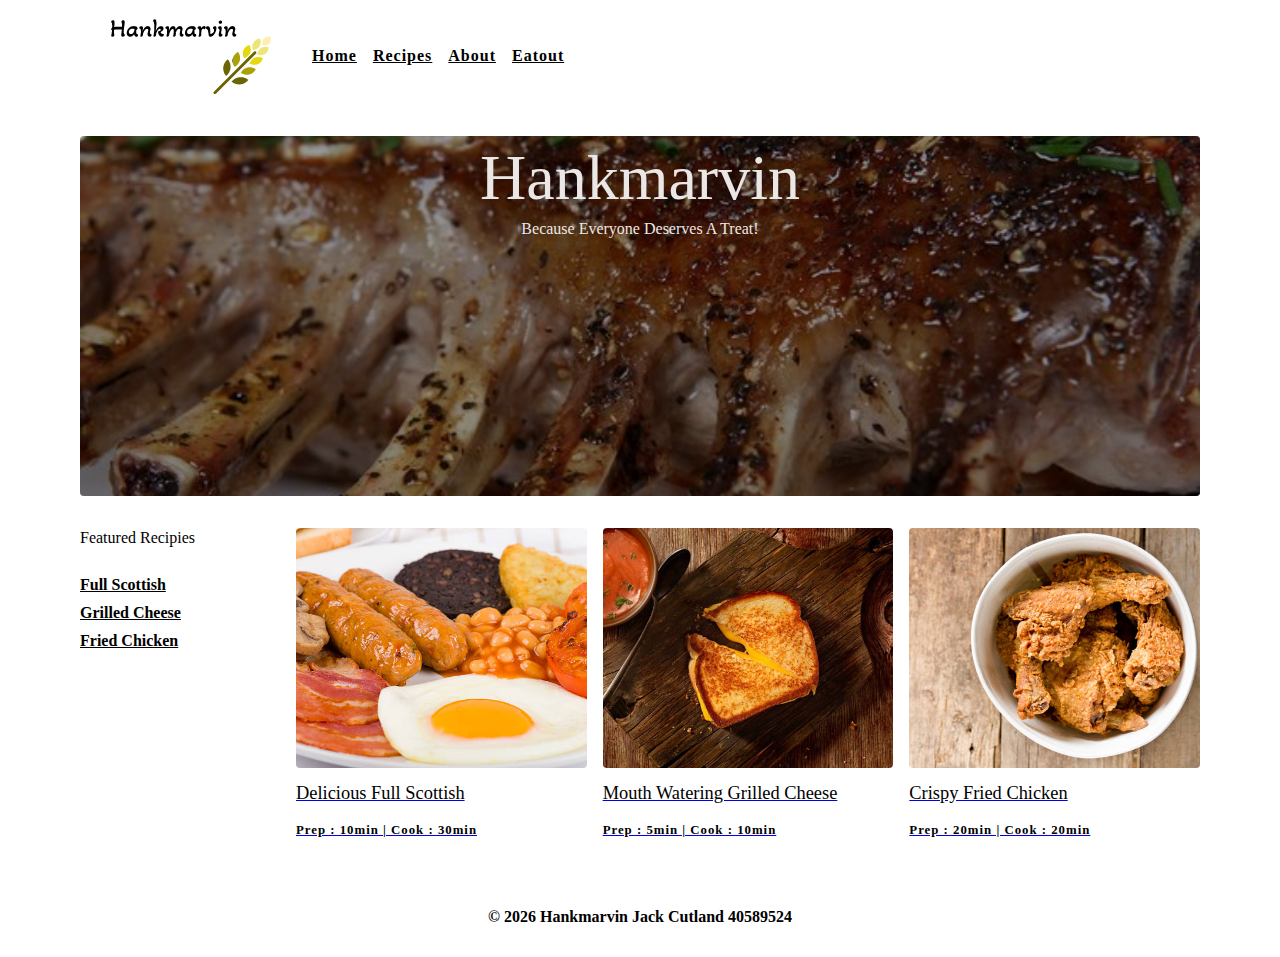
<file: index.html>
<!DOCTYPE html>
<html>
	<head>
		<meta charset="UTF-8">
		<meta name="viewsize" content="width=device-width, initial-scale=1.0">
		<meta name="description" content="This webstie provides treat food recipes for 
		people to cook at home"/>
		<title>hankmarvin</title>
		<link rel="stylesheet" href="cssstyle.css" />
	
	</head>
	<body>
	<!-- navigation links -->
	<nav class="navigationbar">
		<div class="nav-postition">
		<!-- header -->
		<div class="nav-heading">
			<a href="index.html" class="h-logo">
				<img src="newlogo.png" alt="Hankmarvin Recipes" />
			</a>
			
		</div>
		<!-- links -->
		
		<div class="main-links">
			<a href="index.html" class="main-link">home</a>
			<a href="recipes.html" class="main-link">recipes</a>
			<a href="about.html" class="main-link">about</a>
			<a href="eatout.html" class="main-link">eatout</a>
			
		</div>
	</nav>
	<!-- end of navigation links -->
	<!-- main content -->
	<main class="main-content">
		<header class="banner">
			<div class="banner-mount">
				<div class="banner-text">
					<h1>Hankmarvin</h1>
					<h4>Because everyone deserves a treat!</h4>
				</div>			
			</div>
		</header>
		<!-- end of the header -->
		<!-- recipes container -->
		
		<section class="recipes-content">
			<!-- tags container  -->
			<div class="featured">
				<h4> Featured Recipies </h4>
			
			
			<div class="featured-list">
				<a href="breakfast.html"> full scottish</a>
				<a href="lunch.html"> grilled cheese</a>
				<a href="dinner.html"> fried chicken</a>
				</div>
			</div>
			<!-- eng of tags container  -->
			<!-- recipies list-->
			<div class="recipes-list">
			<!-- first single recipe -->
			<a href="breakfast.html" class="recipe">
				<img src="scottishbreakfast.jpg" class="recipe-img" alt="food"/>
				
				<h5> Delicious Full Scottish </h5>
				<p> Prep : 10min | Cook : 30min </p>
			</a>
			<!-- end of first recipe -->

			<!-- second single recipe -->
			<a href="lunch.html" class="recipe">
				<img src="grilledcheese.jpg" class="recipe-img" alt="food"/>
				
				<h5> Mouth Watering Grilled Cheese </h5>
				<p> Prep : 5min | Cook : 10min </p>
			</a>
			<!-- end of second single recipe-->
			<!-- third single recipe -->
			<a href="dinner.html" class="recipe">
				<img src="friedchickenimg.jpg" class="recipe-img" alt="food"/>
				
				<h5> Crispy Fried Chicken </h5>
				<p> Prep : 20min | Cook : 20min </p>
			</a>
			<!-- end of third single recipe-->
		  	</div>
			<!-- end of recipes list-->

		</section>
	</main>
	<!-- end of main content-->
	<!-- footer -->
	<footer class="main-content-footer">
		<p>&copy; <span id="date"></span>
		<span class ="footer-logo"> Hankmarvin </span>
		Jack Cutland 40589524

		</p>
	</footer>
	<script src="javaerror.js"></script>
	
	</body>
</html>
</file>
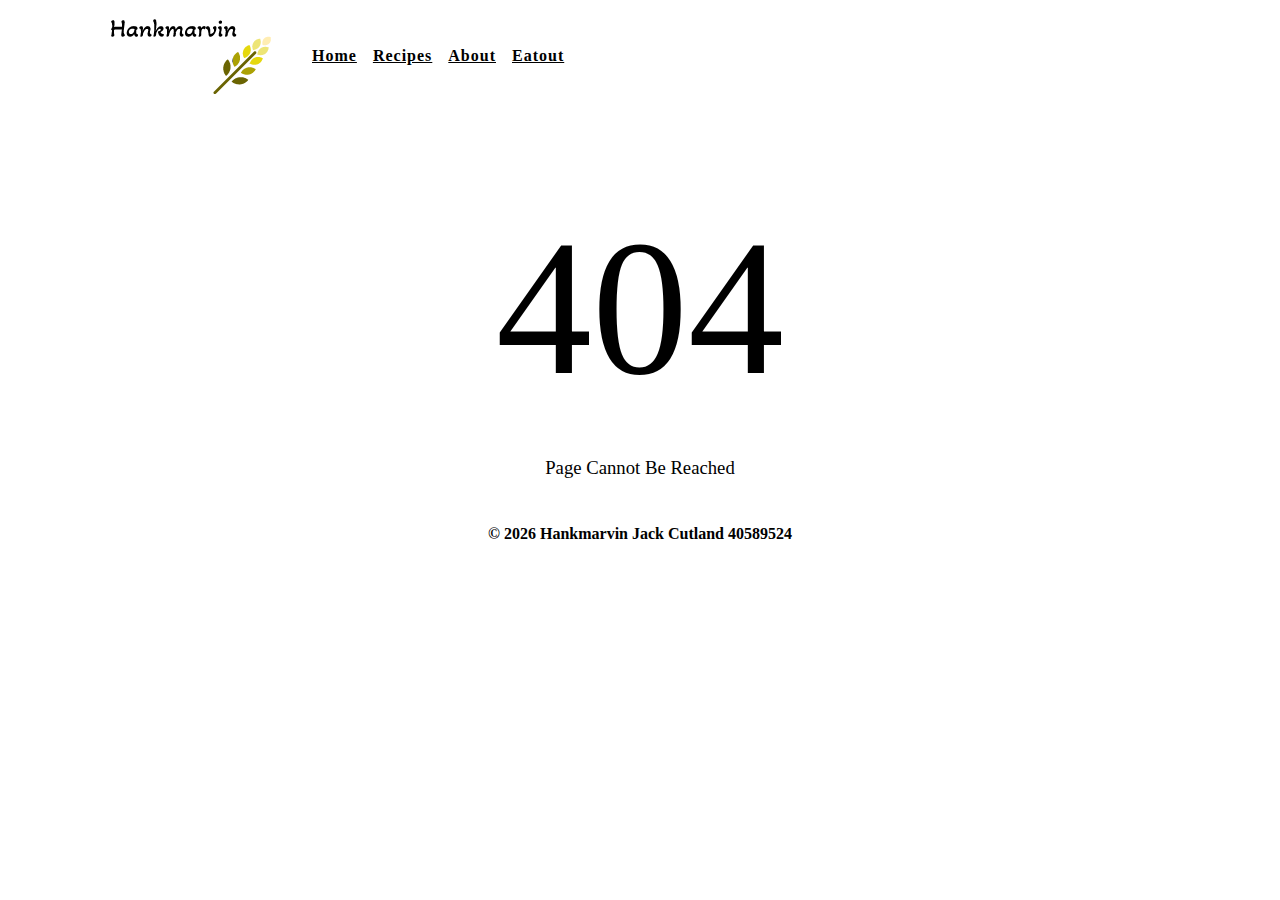
<file: 404error.html>
<!DOCTYPE html>
<html>
	<head>
		<meta charset="UTF-8">
		<meta name="viewsize" content="width=device-width, initial-scale=1.0">
		<meta name="description" content="This webstie provides treat food recipes for 
		people to cook at home"/>
		<title>404 error</title>
		
		<link rel="stylesheet" href="cssstyle.css" />
	
	</head>
	<body>
	<!-- navigation links -->
	<nav class="navigationbar">
		<div class="nav-postition">
		<!-- header -->
		<div class="nav-heading">
			<a href="index.html" class="h-logo">
				<img src="newlogo.png" alt="Hankmarvin Recipes" />
			</a>
		</div>
		<!-- links -->
		
		<div class="main-links">
			<div class="main-links">
				<a href="index.html" class="main-link">home</a>
				<a href="recipes.html" class="main-link">recipes</a>
				<a href="about.html" class="main-link">about</a>
				<a href="eatout.html" class="main-link">eatout</a>
		
			</div>
	</nav>
	<!-- end of navigation links -->
	<!-- main content -->
	<main class="error-404">
        <section>
        <h1>404</h1>
        <h3>page cannot be reached</h3>
        </section>
    </main>
	<!-- footer -->
	<footer class="main-content-footer">
		<p>&copy; <span id="date"></span>
		<span class ="footer-logo"> Hankmarvin </span>
		Jack Cutland 40589524

		</p>
	</footer>
	<script src="javaerror.js"></script>
	
	</body>
</html>
</file>
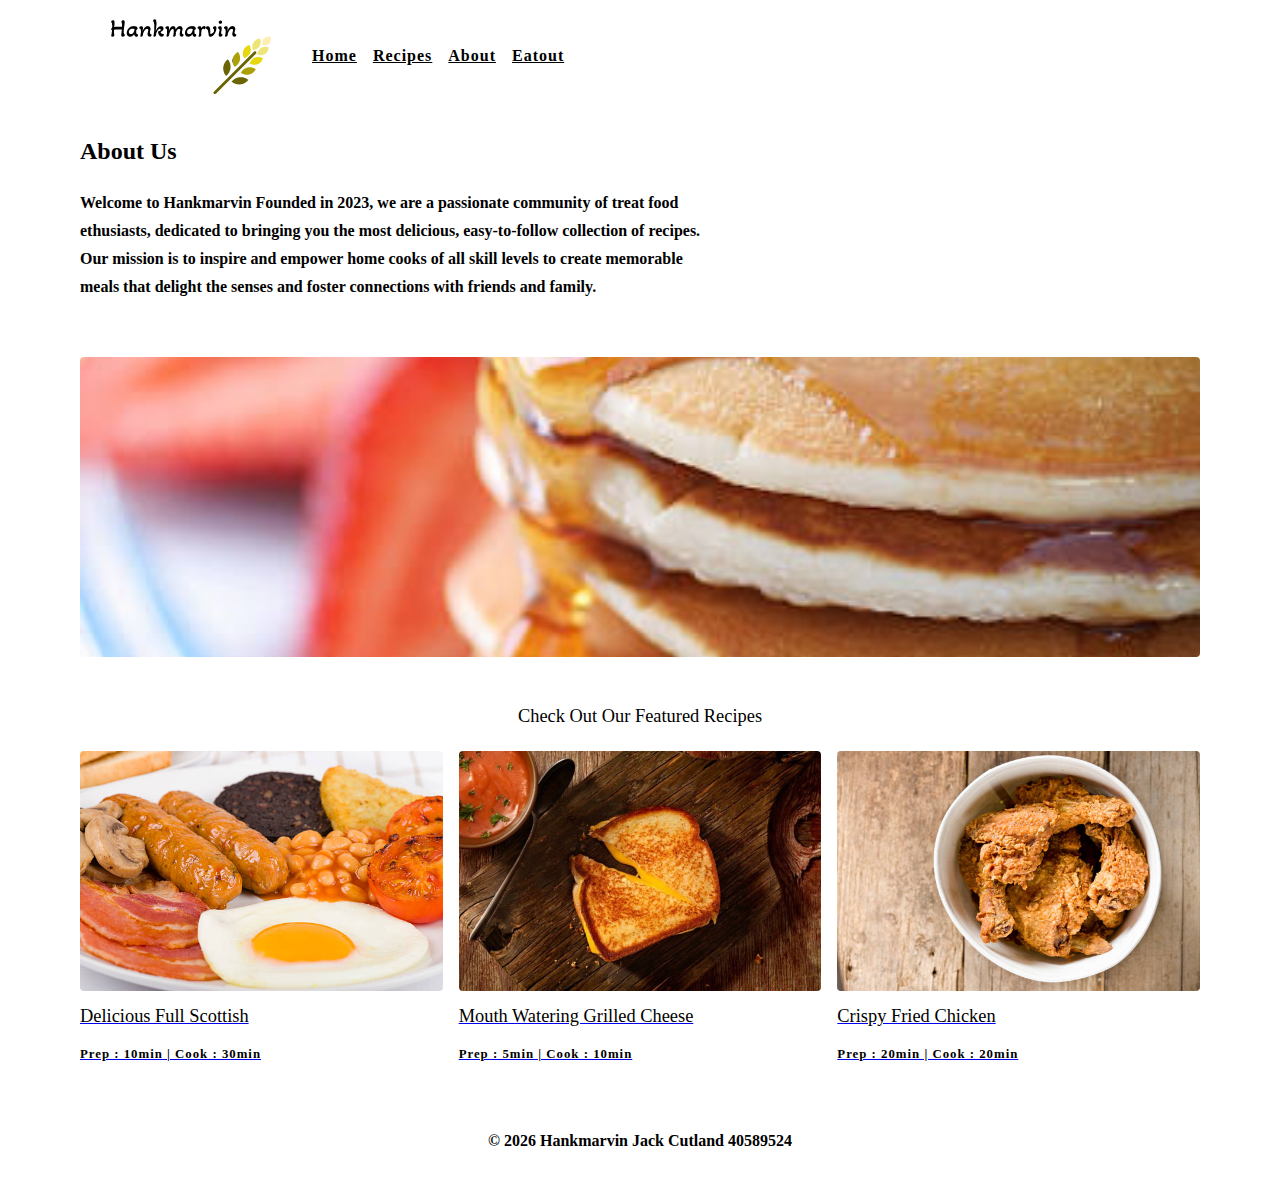
<file: about.html>
<!DOCTYPE html>
<html>
	<head>
		<meta charset="UTF-8">
		<meta name="viewsize" content="width=device-width, initial-scale=1.0">
		<meta name="description" content="This webstie provides treat food recipes for 
		people to cook at home"/>
		<title>about</title>
		
		<link rel="stylesheet" href="cssstyle.css" />
	
	</head>
	<body>
	<!-- navigation links -->
	<nav class="navigationbar">
		<div class="nav-postition">
		<!-- header -->
		<div class="nav-heading">
			<a href="index.html" class="h-logo">
				<img src="newlogo.png" alt="Hankmarvin Recipes" />
			</a>
			
		</div>
		<!-- links -->
		
		<div class="main-links">
			<a href="index.html" class="main-link">home</a>
			<a href="recipes.html" class="main-link">recipes</a>
			<a href="about.html" class="main-link">about</a>
			<a href="eatout.html" class="main-link">eatout</a>
			</div>
		
		</div>
	</nav>
	<!-- end of navigation links -->
	<!-- main content -->
	<main class="main-content">
		<section class="about-page">
            <Article>
                <h2> About Us </h2>
                <p>Welcome to Hankmarvin Founded in 2023, we are a passionate community of treat food ethusiasts, 
					dedicated to bringing you the most delicious, easy-to-follow collection of recipes. Our mission is to inspire and 
					empower home cooks of all skill levels to create memorable meals that delight the senses and foster connections 
					with friends and family.</p>

            </Article>
            <img src="about2img.jpg" class="about-img" alt="about"/>
        </section>
        <section class="featured-recipies">
            <h5 class="featured-title">Check out our featured recipes</h5>
            <div class="recipes-list">
                <!-- single recipe -->
                <a href="breakfast.html" class="recipe">
                    <img src="scottishbreakfast.jpg" class="recipe-img" alt="food"/>
                    
                    <h5> Delicious Full Scottish </h5>
                    <p> Prep : 10min | Cook : 30min </p>
                </a>
                <!-- end of first recipe -->
    
                <!-- second single recipe -->
                <a href="lunch.html" class="recipe">
                    <img src="grilledcheese.jpg" class="recipe-img" alt="food"/>
                    
                    <h5> Mouth Watering Grilled Cheese </h5>
                    <p> Prep : 5min | Cook : 10min </p>
                </a>
                <!-- end of second single recipe-->
                <!--  thrid single recipe -->
                <a href="dinner.html" class="recipe">
                    <img src="friedchickenimg.jpg" class="recipe-img" alt="food"/>
                    
                    <h5> Crispy Fried Chicken </h5>
                    <p> Prep : 20min | Cook : 20min </p>
                </a>
                <!-- end of thrid single recipe-->
                  </div>
                <!-- end of recipes list-->
        </section>


        
	</main>
	<!-- end of main content-->
	<!-- footer -->
	<footer class="main-content-footer">
		<p>&copy; <span id="date"></span>
		<span class ="footer-logo"> Hankmarvin </span>
		Jack Cutland 40589524

		</p>
	</footer>
	<script src="javaerror.js"></script>
	
	</body>
</html>
</file>
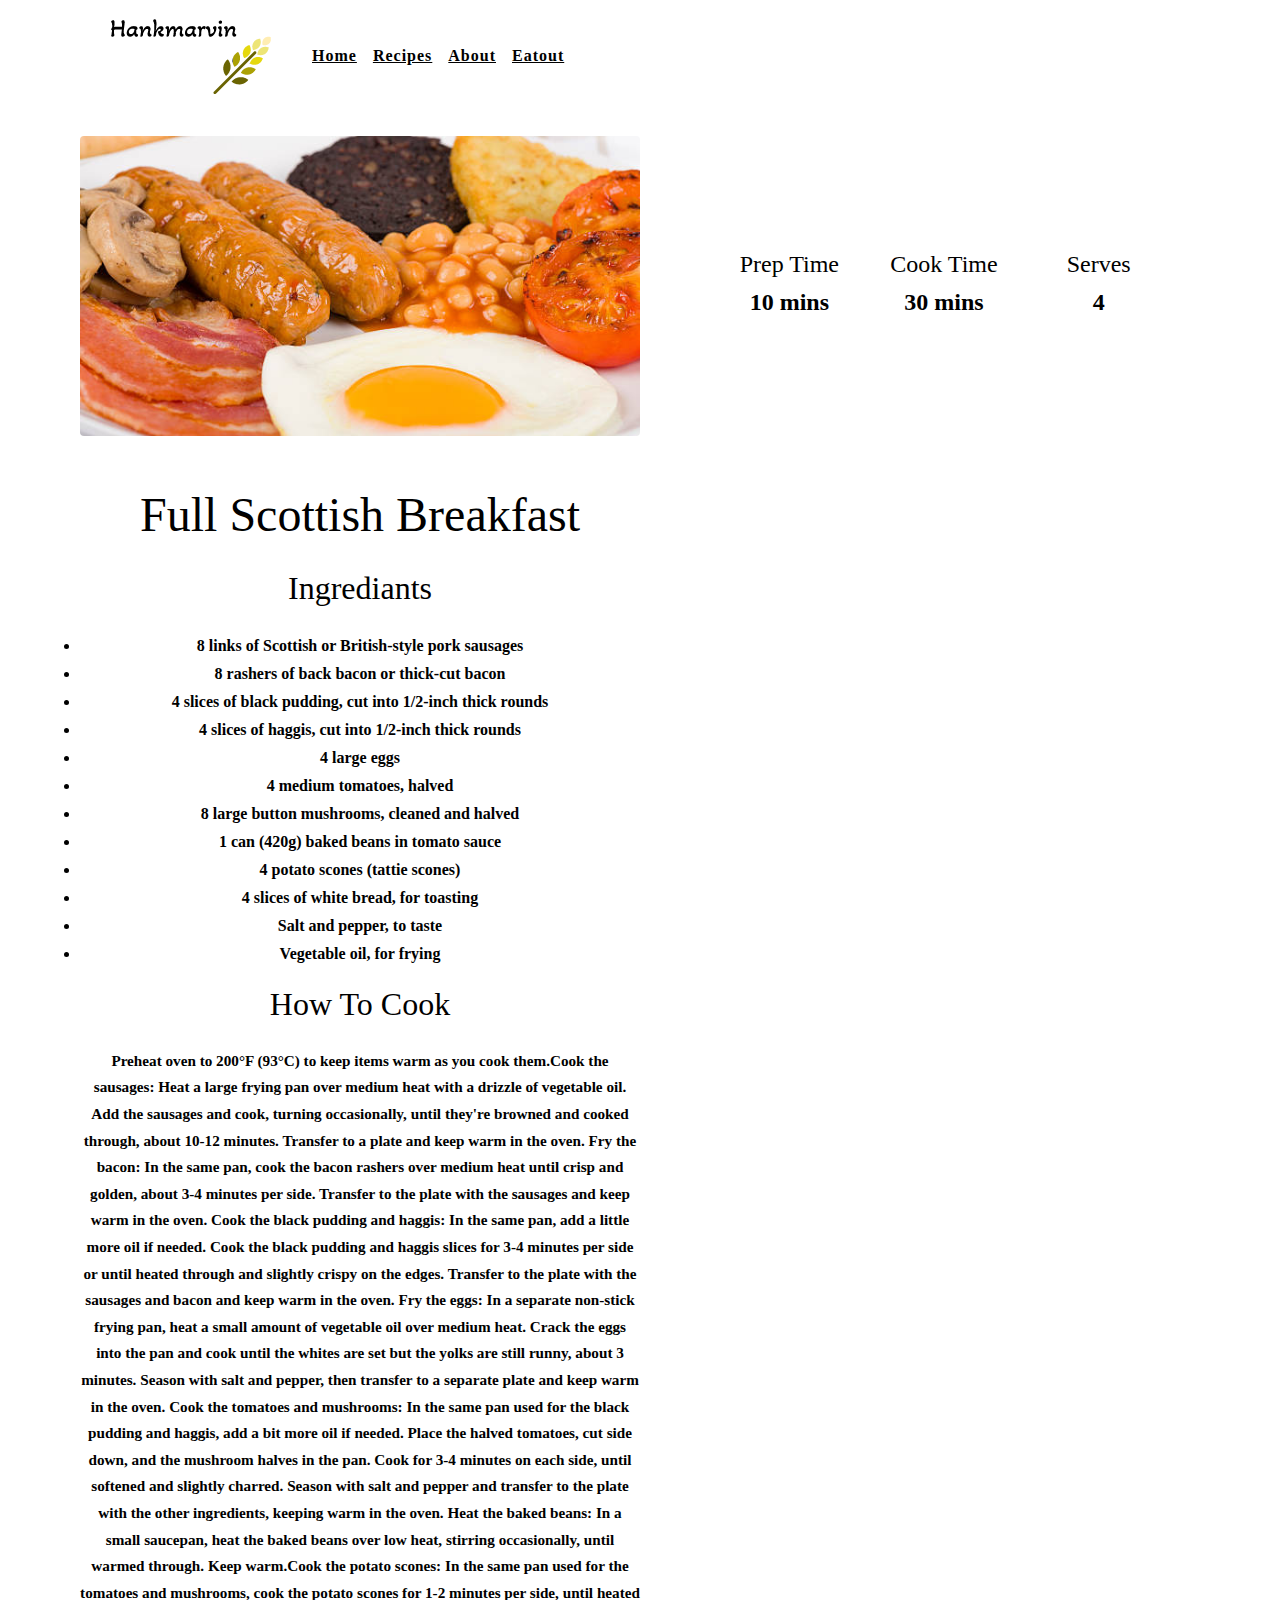
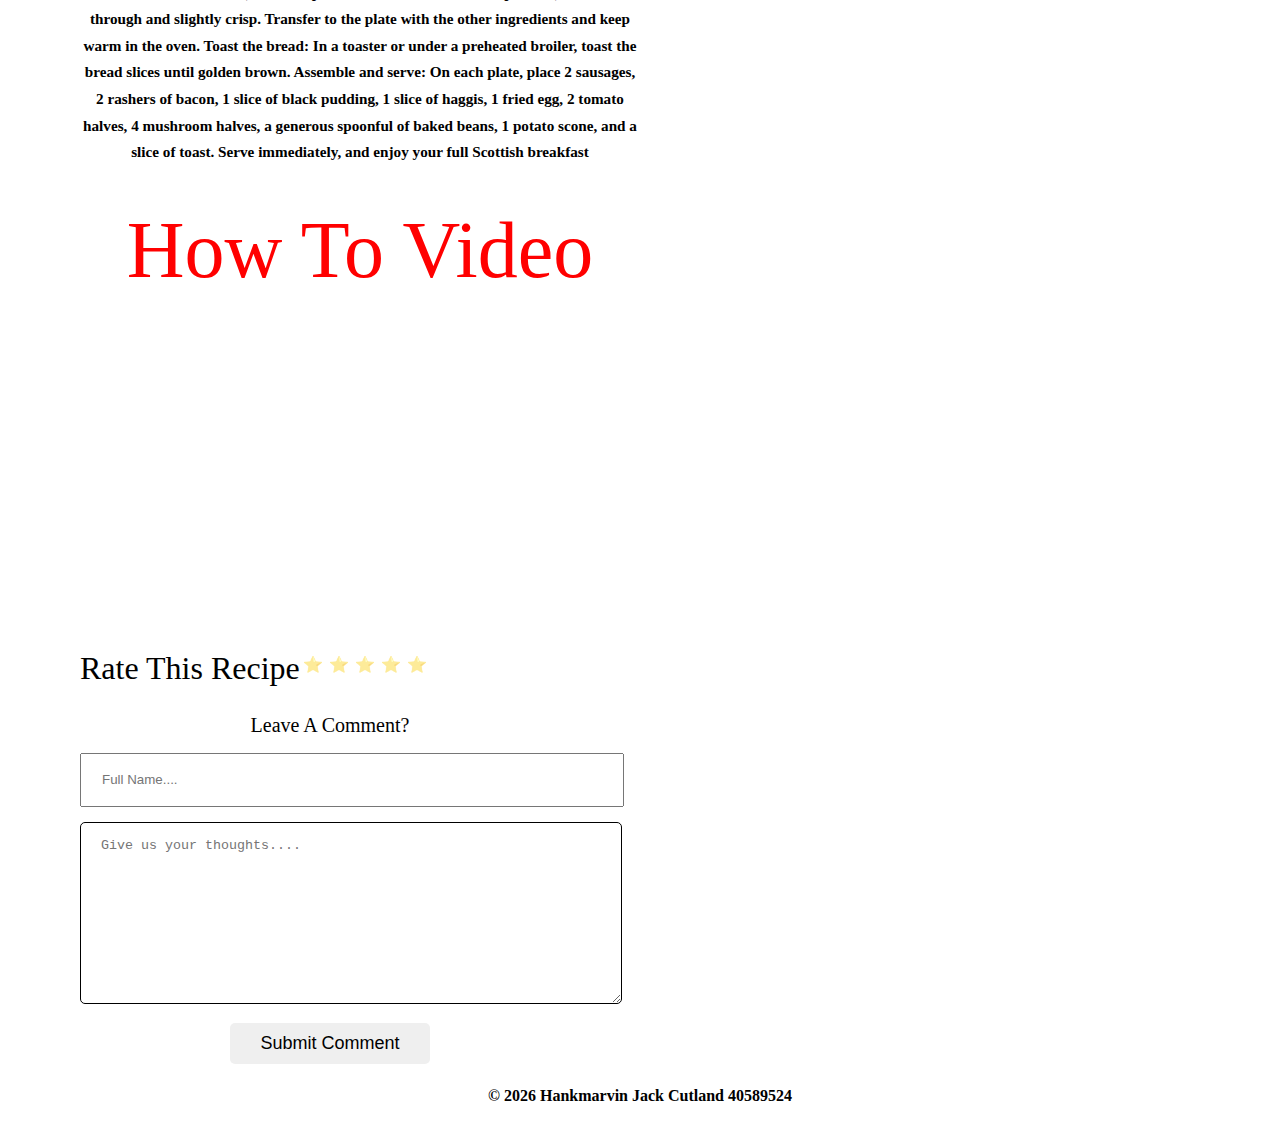
<file: breakfast.html>
<!DOCTYPE html>
<html>
	<head>
		<meta charset="UTF-8">
		<meta name="viewsize" content="width=device-width, initial-scale=1.0">
		<meta name="description" content="This webstie provides treat food recipes for 
		people to cook at home"/>
        <title>breakfast</title>
		
		<link rel="stylesheet" href="cssstyle.css" />
	
	</head>
	<body>
	<!-- navigation links -->
	<nav class="navigationbar">
		<div class="nav-postition">
		<!-- header -->
		<div class="nav-heading">
			<a href="index.html" class="h-logo">
				<img src="newlogo.png" alt="Hankmarvin Recipes" />
			</a>
			
		</div>
		<!-- links -->
		
		<div class="main-links">
			<a href="index.html" class="main-link">home</a>
			<a href="recipes.html" class="main-link">recipes</a>
			<a href="about.html" class="main-link">about</a>
			<a href="eatout.html" class="main-link">eatout</a>
			</div>
		</div>
		</div>
	</nav>
	<!-- end of navigation links -->
	<!-- main content -->
	<main class="main-content">
        <div class="recipe-page">
            <section class="recipe-hero">
                <img src="scottishbreakfast.jpg" class="img recipe-hero-img" alt="scottish breakfast"/>
                <div class="recipe-icons">
                    <!-- single recipe icon-->
                    <article>
                        <h5>prep time</h5>
                        <p>10 mins</p>
                    </article>

                       <!-- single recipe icon-->
                    <article>
                        <h5>cook time</h5>
                        <p>30 mins</p>
                    </article>

                       <!-- single recipe icon-->
                    <article>
                        <h5>Serves</h5>
                        <p>4</p>
                    </article>
                    
                </div>
                <!---recipe ingrediants -->
                <div class="recipe-ingrediants">
                <article>
                    <h1> Full Scottish Breakfast </h1>
                    <h2>Ingrediants</h2>
                    <li> 8 links of Scottish or British-style pork sausages</li>
                    <li> 8 rashers of back bacon or thick-cut bacon </li>
                    <li> 4 slices of black pudding, cut into 1/2-inch thick rounds </li>
                    <li> 4 slices of haggis, cut into 1/2-inch thick rounds </li>
                    <li>4 large eggs </li>
                    <li>4 medium tomatoes, halved </li>
                    <li>8 large button mushrooms, cleaned and halved </li>
                    <li>1 can (420g) baked beans in tomato sauce </li>
                    <li>4 potato scones (tattie scones)</li>
                    <li>4 slices of white bread, for toasting</li>
                    <li>  Salt and pepper, to taste</li>
                    <li>  Vegetable oil, for frying</li>
                    <h3>How to Cook</h3>
                    <p> Preheat oven to 200°F (93°C) to keep items warm as you cook them.Cook the sausages: Heat a large frying pan over medium heat with a drizzle of vegetable oil. 
                        Add the sausages and cook, turning occasionally, until they're browned and cooked through, about 10-12 minutes. 
                        Transfer to a plate and keep warm in the oven.
                        Fry the bacon: In the same pan, cook the bacon rashers over medium heat until crisp and golden, 
                        about 3-4 minutes per side. Transfer to the plate with the sausages and keep warm in the oven.
                        Cook the black pudding and haggis: In the same pan, add a little more oil if needed. 
                        Cook the black pudding and haggis slices for 3-4 minutes per side or until heated through and slightly crispy 
                        on the edges. Transfer to the plate with the sausages and bacon and keep warm in the oven.
                        Fry the eggs: In a separate non-stick frying pan, heat a small amount of vegetable oil over medium heat. 
                        Crack the eggs into the pan and cook until the whites are set but the yolks are still runny, about 3 minutes. 
                        Season with salt and pepper, then transfer to a separate plate and keep warm in the oven.
                        Cook the tomatoes and mushrooms: In the same pan used for the black pudding and haggis, 
                        add a bit more oil if needed. Place the halved tomatoes, cut side down, and the mushroom halves in the pan. 
                        Cook for 3-4 minutes on each side, until softened and slightly charred. 
                        Season with salt and pepper and transfer to the plate with the other ingredients, keeping warm in the oven.
                        Heat the baked beans: In a small saucepan, heat the baked beans over low heat, 
                        stirring occasionally, until warmed through. Keep warm.Cook the potato scones: In the same pan used for the tomatoes 
                        and mushrooms, cook the potato scones for 1-2 minutes per side, until heated through and slightly crisp. 
                        Transfer to the plate with the other ingredients and keep warm in the oven.
                        Toast the bread: In a toaster or under a preheated broiler, toast the bread slices until golden brown.
                        Assemble and serve: On each plate, place 2 sausages, 2 rashers of bacon, 1 slice of black pudding, 1 slice of haggis, 
                        1 fried egg, 2 tomato halves, 4 mushroom halves, a generous spoonful of baked beans, 1 potato scone, and a slice of 
                        toast. Serve immediately, and enjoy your full Scottish breakfast
                    </p>

                    <!-- END OF RECIPE ENGREDIANTS -->
                    
                    <!-- EMEDED VIDEO -->
                    <h4>How To Video</h4>
                    <iframe width="560" height="315" src="https://www.youtube.com/embed/LTo0p2X1VOA?start=55" title="YouTube video player" 
                    frameborder="0" allow="accelerometer; autoplay; clipboard-write; encrypted-media; gyroscope; picture-in-picture; web-share" 
                    allowfullscreen>
                    </iframe>
                    
                    <!--End of Embeded Video-->

                    <!-- STAR RATING SYSTEM -->
                   
                    <div class="stars">
                        <h2>Rate this recipe</h2>
                        <a>⭐</a>
                        <a>⭐</a>
                        <a>⭐</a>
                        <a>⭐</a>
                        <a>⭐</a> 
                    </div>

                     <!--END OF STAR RATING SYSTEM-->

                    <!-- COMMENT BOX-->
                    <div class="comments">
                        <h2>Leave a comment?</h2>
                        <form action ="#">
                            <input type ="text" name="full_name" placeholder="Full Name....">
                            <textarea name="comment" placeholder="Give us your thoughts...."></textarea>
                            <button type="submit">Submit Comment</button>
                        </form>
                    </div>
                    <!--ENED OF COMMENT BOX-->
                    
                    
                </article>
                </div>
            </section>
                <!-- END OF RECIPE ENGREDIANTS -->
                
            
        </div>
	</main>
	<!-- end of main content-->

	<!-- footer -->
	<footer class="main-content-footer">
		<p>&copy; <span id="date"></span>
		<span class ="footer-logo"> Hankmarvin </span>
		Jack Cutland 40589524

		</p>
	</footer>
    <!--End of footer-->

	<script src="javaerror.js"></script>
	
	</body>
</html>
</file>
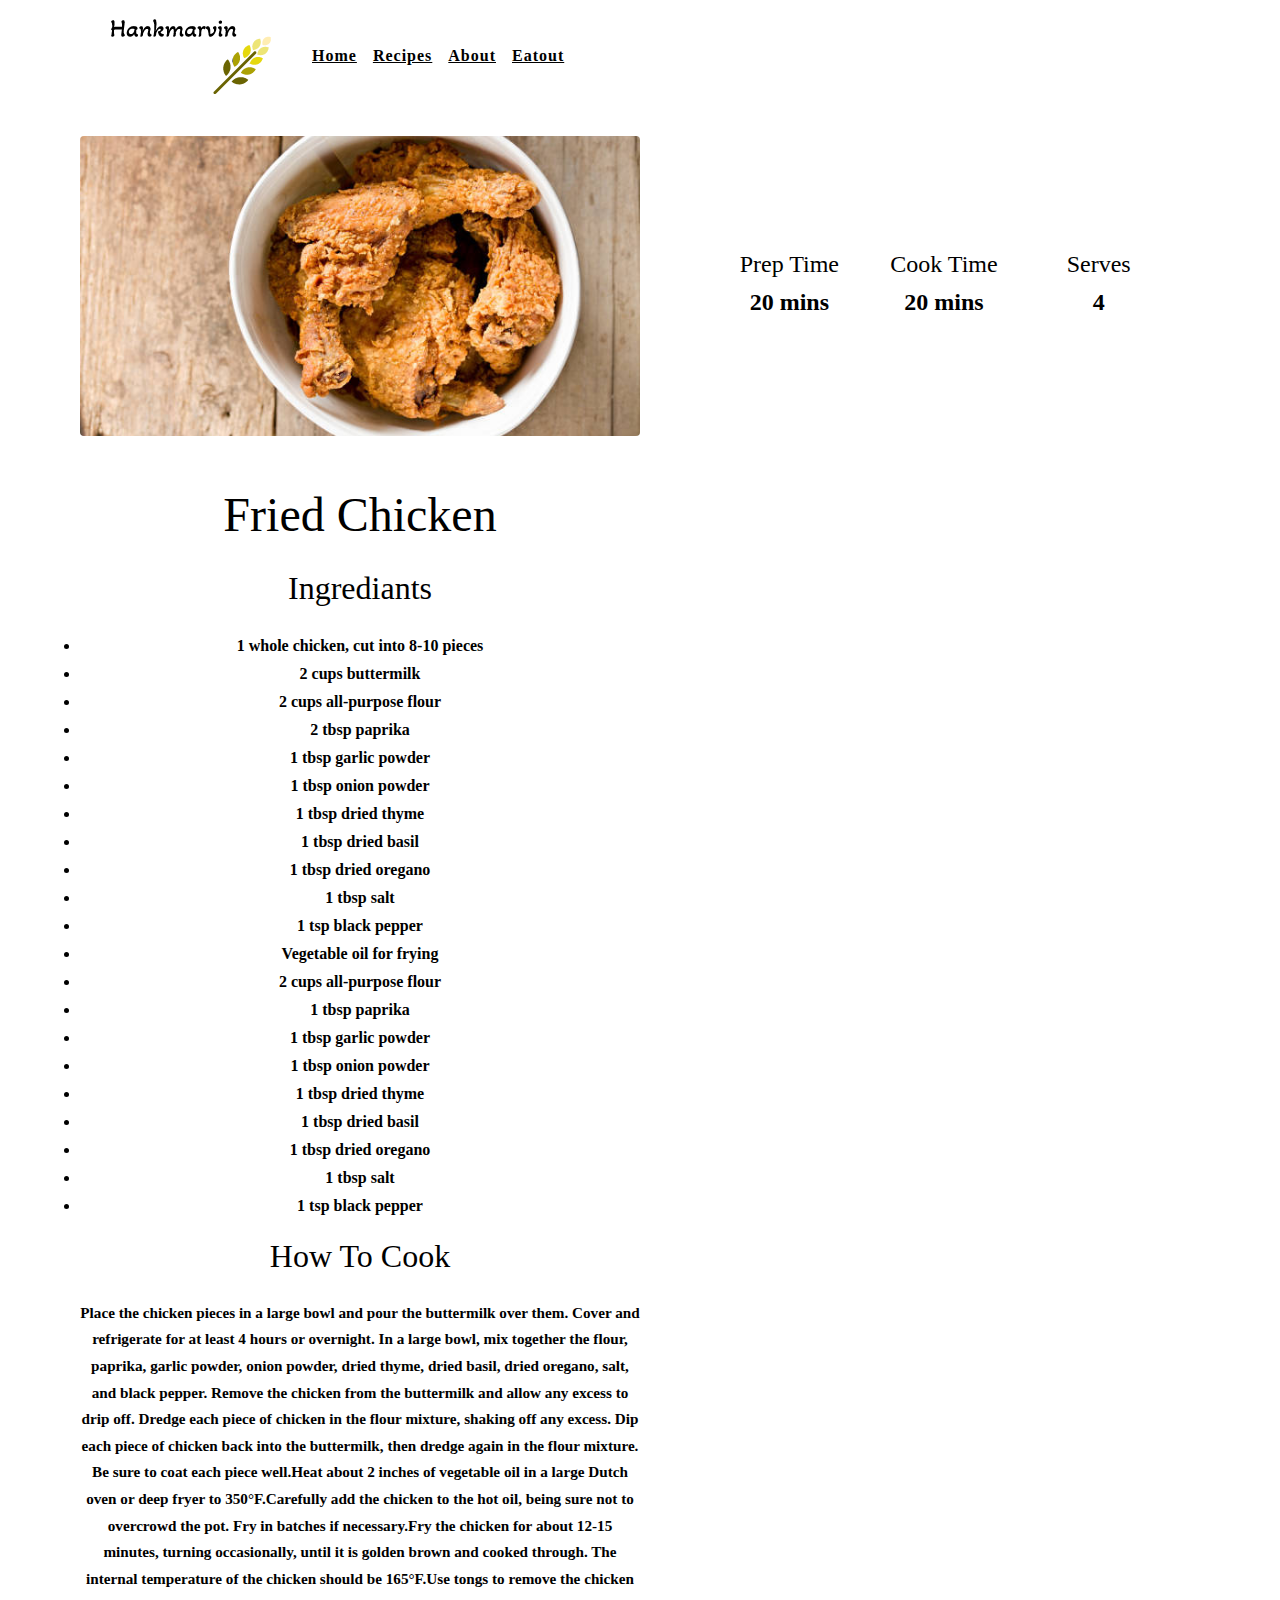
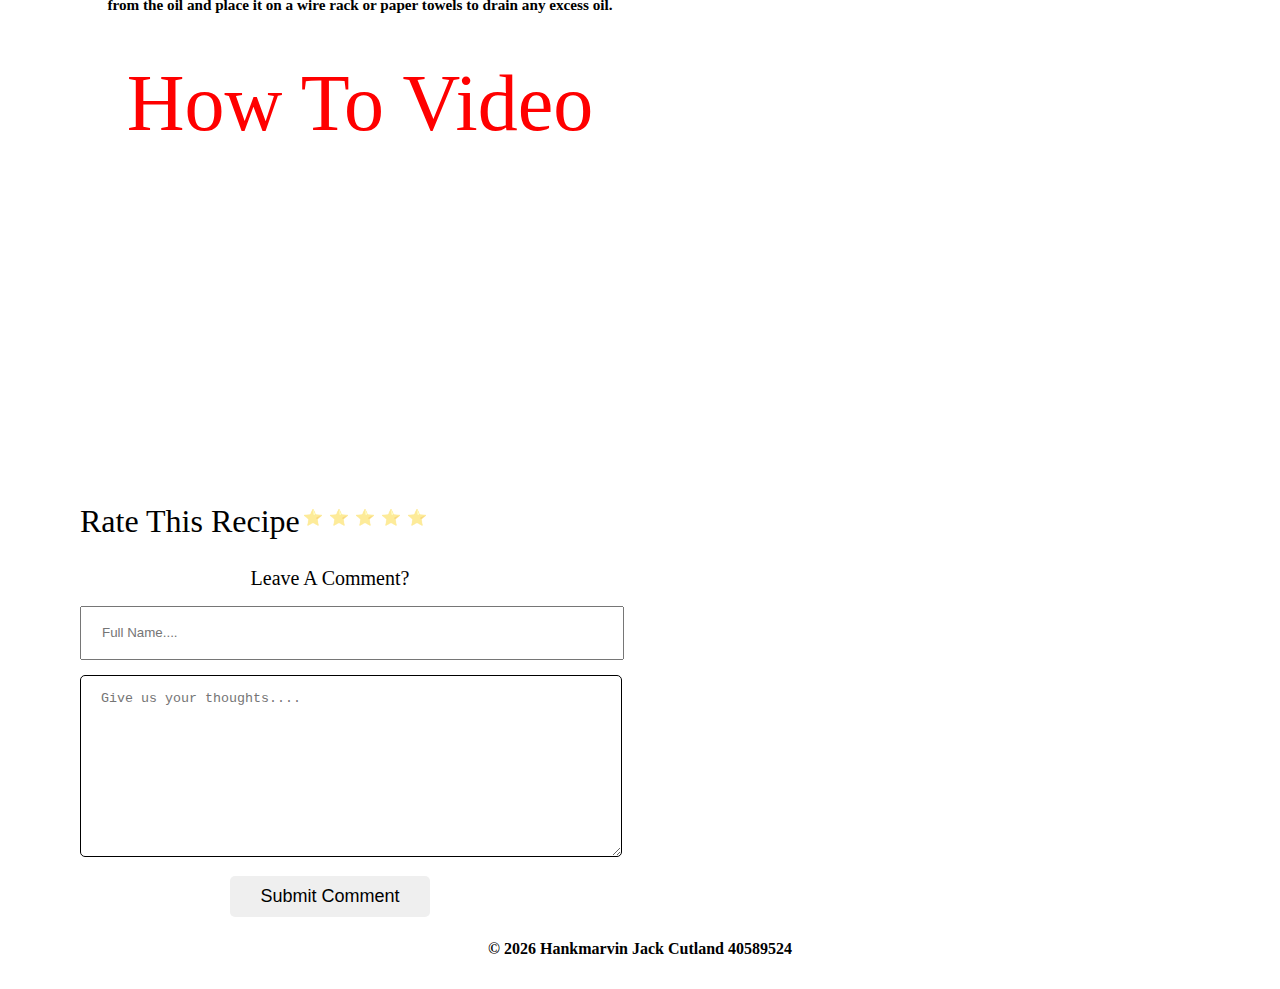
<file: dinner.html>
<!DOCTYPE html>
<html>
	<head>
		<meta charset="UTF-8">
		<meta name="viewsize" content="width=device-width, initial-scale=1.0">
		<meta name="description" content="This webstie provides treat food recipes for 
		people to cook at home"/>
        <title>dinner</title>
		
		<link rel="stylesheet" href="cssstyle.css" />
	
	</head>
	<body>
	<!-- navigation links -->
	<nav class="navigationbar">
		<div class="nav-postition">
		<!-- header -->
		<div class="nav-heading">
			<a href="index.html" class="h-logo">
				<img src="newlogo.png" alt="Hankmarvin Recipes" />
			</a>
			
		</div>
		<!-- links -->
		
		<div class="main-links">
			<a href="index.html" class="main-link">home</a>
			<a href="recipes.html" class="main-link">recipes</a>
			<a href="about.html" class="main-link">about</a>
			<a href="eatout.html" class="main-link">eatout</a>
			</div>
		
		</div>
	</nav>
	<!-- end of navigation links -->
	<!-- main content -->
	<main class="main-content">
        <div class="recipe-page">
            <section class="recipe-hero">
                <img src="friedchickenimg.jpg" class="img recipe-hero-img" alt="friedchicken"/>
                <div class="recipe-icons">
                    <!-- single recipe icon-->
                    <article>
                        <h5>prep time</h5>
                        <p>20 mins</p>
                    </article>

                       <!-- single recipe icon-->
                    <article>
                        <h5>cook time</h5>
                        <p>20 mins</p>
                    </article>

                       <!-- single recipe icon-->
                    <article>
                        <h5>Serves</h5>
                        <p>4</p>
                    </article>
                    
                </div>
                <!---recipe ingrediants -->
                <div class="recipe-ingrediants">
                <article>
                    <h1> Fried Chicken </h1>
                    <h2>Ingrediants</h2>
                    <li>1 whole chicken, cut into 8-10 pieces</li>
                    <li>2 cups buttermilk</li>
                    <li>2 cups all-purpose flour</li>
                    <li>2 tbsp paprika</li>
                    <li>1 tbsp garlic powder</li>
                    <li>1 tbsp onion powder</li>
                    <li>1 tbsp dried thyme</li>
                    <li>1 tbsp dried basil</li>
                    <li>1 tbsp dried oregano</li>
                    <li>1 tbsp salt</li>
                    <li>1 tsp black pepper</li>
                    <li>Vegetable oil for frying</li>
                    <li>2 cups all-purpose flour</li>
                    <li>1 tbsp paprika</li>
                    <li>1 tbsp garlic powder</li>
                    <li>1 tbsp onion powder</li>
                    <li>1 tbsp dried thyme</li>
                    <li>1 tbsp dried basil</li>
                    <li>1 tbsp dried oregano</li>
                    <li>1 tbsp salt</li>
                    <li>1 tsp black pepper</li>
                
                
                    <h3>How to Cook</h3>
                    <p>	Place the chicken pieces in a large bowl and pour the buttermilk over them. 
                        Cover and refrigerate for at least 4 hours or overnight.
                        In a large bowl, mix together the flour, paprika, garlic powder, onion powder, 
                        dried thyme, dried basil, dried oregano, salt, and black pepper.
                        Remove the chicken from the buttermilk and allow any excess to drip off.
                        Dredge each piece of chicken in the flour mixture, shaking off any excess.
                        Dip each piece of chicken back into the buttermilk, then dredge again in the flour mixture.
                        Be sure to coat each piece well.Heat about 2 inches of vegetable oil in a large Dutch oven or deep 
                        fryer to 350°F.Carefully add the chicken to the hot oil, being sure not to overcrowd the pot. Fry in batches 
                        if necessary.Fry the chicken for about 12-15 minutes, turning occasionally, until it is golden brown and 
                        cooked through. The internal temperature of the chicken should be 165°F.Use tongs to remove the chicken 
                        from the oil and place it on a wire rack or paper towels to drain any excess oil.
                         </p>
                    <!--EMBEDED VIDEO -->
                    <h4>How To Video</h4>
                    <iframe width="560" height="315" src="https://www.youtube.com/embed/3CVDrAkhDmI" title="YouTube video player" 
                    frameborder="0" allow="accelerometer; autoplay; clipboard-write; encrypted-media; gyroscope; picture-in-picture; 
                    web-share" allowfullscreen>
                    </iframe>

                    <!-- STAR RATING SYSTEM-->
                    
                    <div class="stars">
                        <h2>Rate this recipe</h2>
                        <a>⭐</a>
                        <a>⭐</a>
                        <a>⭐</a>
                        <a>⭐</a>
                        <a>⭐</a> 
                    </div>

                    <!-- END OF STAR RATING SYSTEM-->
                    <!-- COMMENT BOX-->
                    <div class="comments">
                        <h2>Leave a comment?</h2>
                        <form action ="#">
                            <input type ="text" name="full_name" placeholder="Full Name....">
                            <textarea name="comment" placeholder="Give us your thoughts...."></textarea>
                            <button type="submit">Submit Comment</button>
                        </form>
                    </div>
                    <!--ENED OF COMMENT BOX-->
                    
                        
                </article>
                </div>
                <!-- END OF RECIPE ENGREDIANTS -->
                
            
        </div>

        
	</main>
	<!-- end of main content-->
	<!-- footer -->
	<footer class="main-content-footer">
		<p>&copy; <span id="date"></span>
		<span class ="footer-logo"> Hankmarvin </span>
		Jack Cutland 40589524

		</p>
	</footer>
	<script src="javaerror.js"></script>
	
	</body>
</html>
</file>
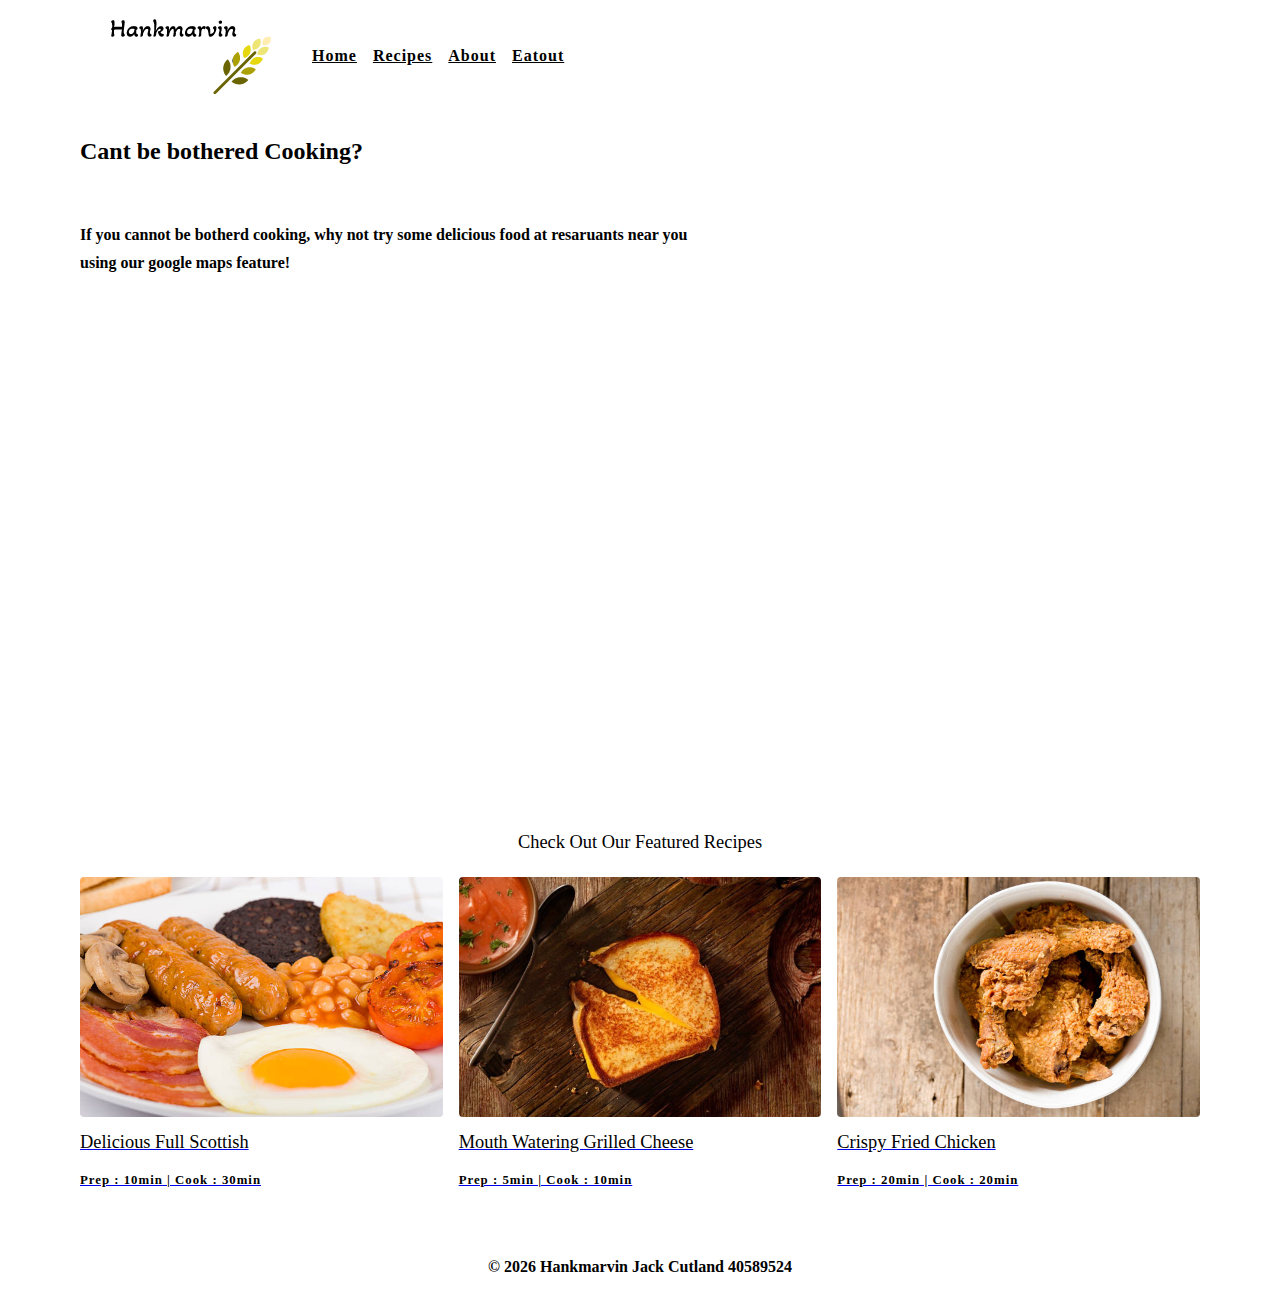
<file: eatout.html>
<!DOCTYPE html>
<html>
	<head>
		<meta charset="UTF-8">
		<meta name="viewsize" content="width=device-width, initial-scale=1.0">
		<meta name="description" content="This webstie provides treat food recipes for 
		people to cook at home"/>
        <title>eatout</title>
		
		<link rel="stylesheet" href="cssstyle.css" />
	
	</head>
	<body>
	<!-- navigation links -->
	<nav class="navigationbar">
		<div class="nav-postition">
		<!-- header -->
		<div class="nav-heading">
			<a href="index.html" class="h-logo">
				<img src="newlogo.png" alt="Hankmarvin Recipes" />
			</a>
		</div>
		<!-- links -->
		
		<div class="main-links">
			<a href="index.html" class="main-link">home</a>
			<a href="recipes.html" class="main-link">recipes</a>
			<a href="about.html" class="main-link">about</a>
			<a href="eatout.html" class="main-link">eatout</a>
		</div>
	</nav>
	<!-- end of navigation links -->

	<!-- main content -->
	<main class="main-content">
        <section class = "eatout-page">
            <h2> Cant be bothered Cooking?</h2>
            <p>If you cannot be botherd cooking, why not 
                try some delicious food at resaruants near you using our google maps feature!
            </p>

            <!-- Google maps-->
            <iframe src="https://www.google.com/maps/embed?pb=!1m14!1m12!1m3!1d71502.94469952212!2d-3.287738345563766!3d55.
            94127699902331!2m3!1f0!2f0!3f0!3m2!1i1024!2i768!4f13.1!5e0!3m2!1sen!2suk!4v1681890745504!5m2!1sen!2suk" 
            width="600" height="450" style="border:0;" allowfullscreen="" loading="lazy" referrerpolicy="no-referrer-when-downgrade">
            </iframe>
            <!--End of google maps-->
        </section>
        <section>
            <section class="featured-recipies">
                <h5 class="featured-title">Check out our featured recipes</h5>
                <div class="recipes-list">
                    <!-- first single recipe -->
                    <a href="breakfast.html" class="recipe">
                        <img src="scottishbreakfast.jpg" class="recipe-img" alt="food"/>
                        
                        <h5> Delicious Full Scottish </h5>
                        <p> Prep : 10min | Cook : 30min </p>
                    </a>
                    <!-- end of first recipe -->
        
                    <!-- second single recipe -->
                    <a href="lunch.html" class="recipe">
                        <img src="grilledcheese.jpg" class="recipe-img" alt="food"/>
                        
                        <h5> Mouth Watering Grilled Cheese </h5>
                        <p> Prep : 5min | Cook : 10min </p>
                    </a>
                    <!--end of second single recipe-->
                    <!-- third single recipe -->
                    <a href="dinner.html" class="recipe">
                        <img src="friedchickenimg.jpg" class="recipe-img" alt="food"/>
                        
                        <h5> Crispy Fried Chicken </h5>
                        <p> Prep : 20min | Cook : 20min </p>
                    </a>
                    <!-- end of thrid single recipe-->
                      </div>
                    <!-- end of recipes list-->
            </section>
        </section>


		
	</main>
	<!-- end of main content-->
	<!-- footer -->
	<footer class="main-content-footer">
		<p>&copy; <span id="date"></span>
		<span class ="footer-logo"> Hankmarvin </span>
		Jack Cutland 40589524

		</p>
	</footer>
	<script src="javaerror.js"></script>
	
	</body>
</html>
</file>
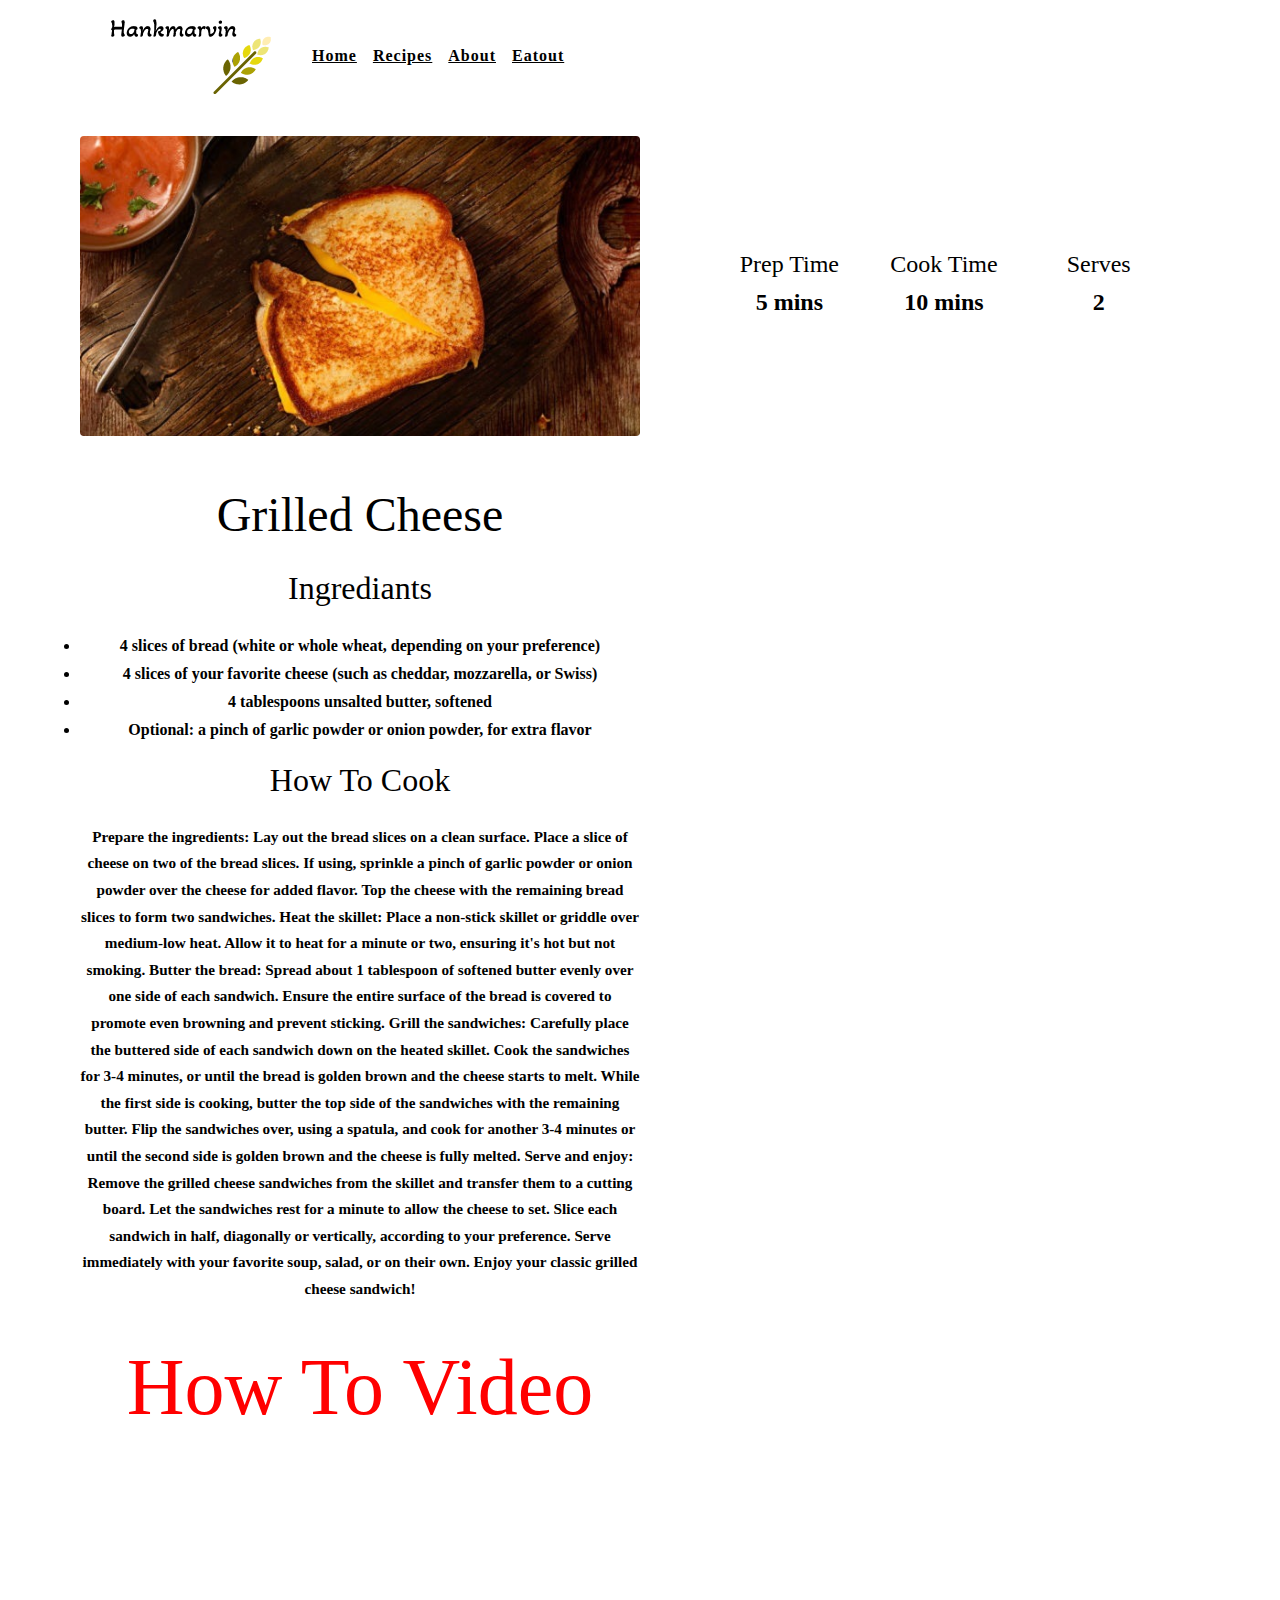
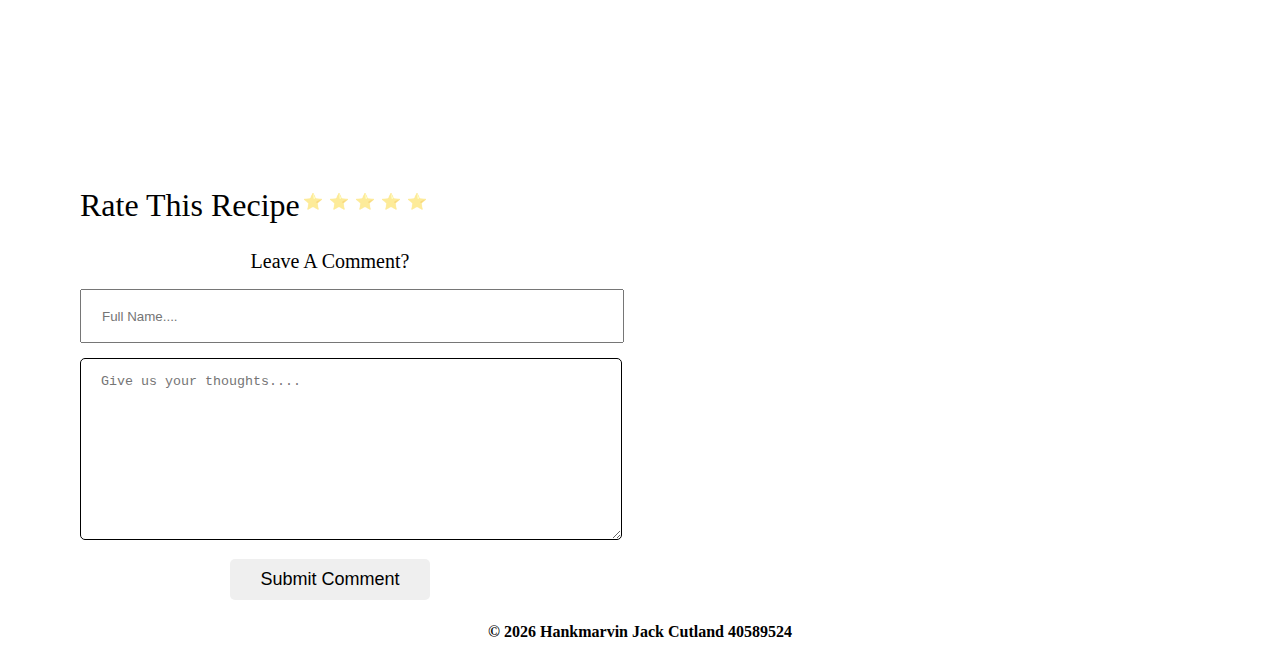
<file: lunch.html>
<!DOCTYPE html>
<html>
	<head>
		<meta charset="UTF-8">
		<meta name="viewsize" content="width=device-width, initial-scale=1.0">
		<meta name="description" content="This webstie provides treat food recipes for 
		people to cook at home"/>
        <title>lunch</title>
		
		<link rel="stylesheet" href="cssstyle.css" />
	
	</head>
	<body>
	<!-- navigation links -->
	<nav class="navigationbar">
		<div class="nav-postition">
		<!-- header -->
		<div class="nav-heading">
			<a href="index.html" class="h-logo">
				<img src="newlogo.png" alt="Hankmarvin Recipes" />
			</a>
			
		</div>
		<!-- links -->
		
		<div class="main-links">
			<a href="index.html" class="main-link">home</a>
			<a href="recipes.html" class="main-link">recipes</a>
			<a href="about.html" class="main-link">about</a>
			<a href="eatout.html" class="main-link">eatout</a>
		    </div>
		
		</div>
	</nav>
	<!-- end of navigation links -->
	<!-- main content -->
	<main class="main-content">
        <div class="recipe-page">
            <section class="recipe-hero">
                <img src="grilledcheese.jpg" class="img recipe-hero-img" alt="grilledcheese"/>
                <div class="recipe-icons">
                    <!-- single recipe icon-->
                    <article>
                        <h5>prep time</h5>
                        <p>5 mins</p>
                    </article>

                       <!-- single recipe icon-->
                    <article>
                        <h5>cook time</h5>
                        <p>10 mins</p>
                    </article>

                       <!-- single recipe icon-->
                    <article>
                        <h5>Serves</h5>
                        <p>2</p>
                    </article>
                    
                </div>
                <!---recipe ingrediants -->
                <div class="recipe-ingrediants">
                <article>
                    <h1> Grilled Cheese </h1>
                    <h2>Ingrediants</h2>
                    <li>4 slices of bread (white or whole wheat, depending on your preference)</li>
                    <li>4 slices of your favorite cheese (such as cheddar, mozzarella, or Swiss)</li>
                    <li>4 tablespoons unsalted butter, softened</li>
                    <li>Optional: a pinch of garlic powder or onion powder, for extra flavor</li>
                
                    <h3>How to Cook</h3>
                    <p> Prepare the ingredients:
                        Lay out the bread slices on a clean surface.
                        Place a slice of cheese on two of the bread slices.
                        If using, sprinkle a pinch of garlic powder or onion powder over the cheese for added flavor.
                        Top the cheese with the remaining bread slices to form two sandwiches.
                        
                        Heat the skillet:
                        Place a non-stick skillet or griddle over medium-low heat.
                        Allow it to heat for a minute or two, ensuring it's hot but not smoking.
                        
                        Butter the bread:
                        Spread about 1 tablespoon of softened butter evenly over one side of each sandwich.
                        Ensure the entire surface of the bread is covered to promote even browning and prevent sticking.
                        
                        Grill the sandwiches:
                        Carefully place the buttered side of each sandwich down on the heated skillet.
                        Cook the sandwiches for 3-4 minutes, or until the bread is golden brown and the cheese starts to melt.
                        While the first side is cooking, butter the top side of the sandwiches with the remaining butter.
                        Flip the sandwiches over, using a spatula, and cook for another 3-4 minutes or until the second side is golden brown and the cheese is fully melted.
                        
                        Serve and enjoy:
                        Remove the grilled cheese sandwiches from the skillet and transfer them to a cutting board.
                        Let the sandwiches rest for a minute to allow the cheese to set.
                        Slice each sandwich in half, diagonally or vertically, according to your preference.
                        Serve immediately with your favorite soup, salad, or on their own.
                        
                        Enjoy your classic grilled cheese sandwich!</p>
                    <!--EMBEDED VIDEO -->
                    <h4>How To Video</h4>
                    <iframe width="560" height="315" src="https://www.youtube.com/embed/CRSdpY_vI1s" title="YouTube video player" 
                    frameborder="0" allow="accelerometer; autoplay; clipboard-write; encrypted-media; gyroscope; picture-in-picture; 
                    web-share" allowfullscreen>
                    </iframe>   
                    
                    <!-- STAR RATING SYSTEM-->
                    
                    <div class="stars">
                        <h2>Rate this recipe</h2>
                        <a>⭐</a>
                        <a>⭐</a>
                        <a>⭐</a>
                        <a>⭐</a>
                        <a>⭐</a> 
                    </div>
                     <!-- END OF STAR RATING SYSTEM-->

                <!-- COMMENT BOX-->
                <div class="comments">
                    <h2>Leave a comment?</h2>
                    <form action ="#">
                        <input type ="text" name="full_name" placeholder="Full Name....">
                        <textarea name="comment" placeholder="Give us your thoughts...."></textarea>
                        <button type="submit">Submit Comment</button>
                    </form>
                </div>
                <!--ENED OF COMMENT BOX-->
                
                
                </article>
                </div>
                <!-- END OF RECIPE ENGREDIANTS -->
            
            
	</main>
	<!-- end of main content-->
	<!-- footer -->
	<footer class="main-content-footer">
		<p>&copy; <span id="date"></span>
		<span class ="footer-logo"> Hankmarvin </span>
		Jack Cutland 40589524

		</p>
	</footer>
	<script src="javaerror.js"></script>
	
	</body>
</html>
</file>
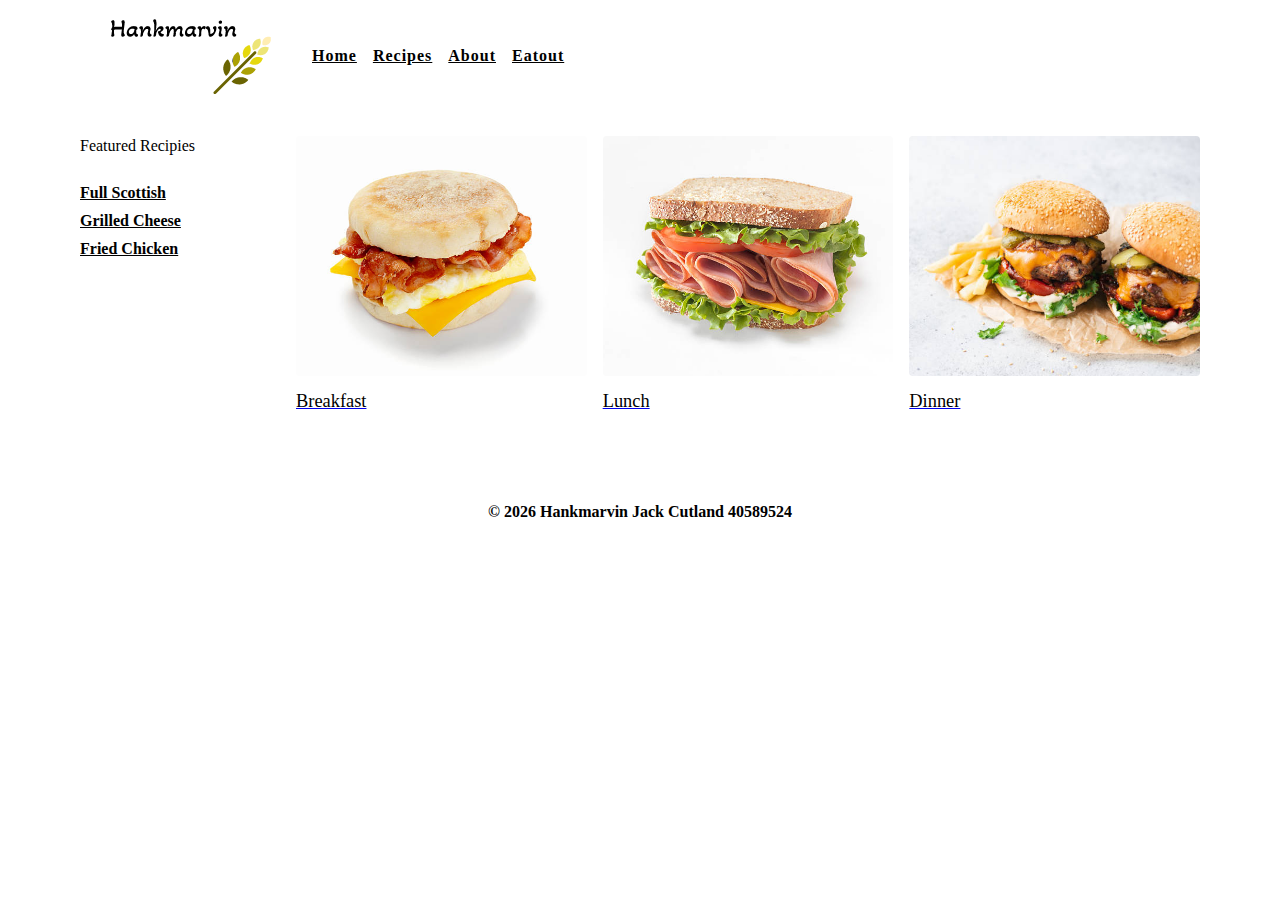
<file: recipes.html>
<!DOCTYPE html>
<html>
	<head>
		<meta charset="UTF-8">
		<meta name="viewsize" content="width=device-width, initial-scale=1.0">
		<meta name="description" content="This webstie provides treat food recipes for 
		people to cook at home"/>
		<title>recipes</title>
		
		<link rel="stylesheet" href="cssstyle.css" />
	
	</head>
	<body>
	<!-- navigation links -->
	<nav class="navigationbar">
		<div class="nav-postition">
		<!-- header -->
		<div class="nav-heading">
			<a href="index.html" class="h-logo">
				<img src="newlogo.png" alt="Hankmarvin Recipes" />
			</a>
			
		</div>
		<!-- links -->
		
		<div class="main-links">
			<a href="index.html" class="main-link">home</a>
			<a href="recipes.html" class="main-link">recipes</a>
			<a href="about.html" class="main-link">about</a>
			<a href="eatout.html" class="main-link">eatout</a>
			</div>
		</div>
		</div>
	</nav>
	<!-- end of navigation links -->
	<!-- main content -->
	<main class="main-content">
        <!-- recipes container -->
		<section class="recipes-content">
			<!-- tags container  -->
			<div class="featured">
				<h4> Featured Recipies </h4>
			
			

			<div class="featured-list">
				<a href="breakfast.html"> full scottish</a>
				<a href="lunch.html"> grilled cheese</a>
				<a href="dinner.html"> fried chicken</a>
				</div>
			</div>
			<!-- eng of tags container  -->

			<!-- recipies list-->
			<div class="recipes-list">
			<!-- first single recipe -->
			<a href="breakfast.html" class="recipe">
				<img src="breakfastimg.jpg" class="recipe-img" alt="food"/>
                
				
				<h5> Breakfast </h5>
				<p> </p>
			</a>
			<!-- end of first recipe -->

			<!-- second single recipe -->
			<a href="lunch.html" class="recipe">
				<img src="lunchimg.jpg" class="recipe-img" alt="food"/>
				
				<h5> Lunch </h5>
				<p> </p>
			</a>
			<!--end of second single recipe-->
			<!-- third single recipe -->
			<a href="dinner.html" class="recipe">
				<img src="burgerimg.jpg" class="recipe-img" alt="food"/>
				
				<h5> Dinner </h5>
				<p> </p>
			</a>
			<!-- end of third single recipe-->
		  	</div>
			<!-- end of recipes list-->

		</section>
        
    </main>
	<!-- footer -->
	<footer class="main-content-footer">
		<p>&copy; <span id="date"></span>
		<span class ="footer-logo"> Hankmarvin </span>
		Jack Cutland 40589524

		</p>
	</footer>
	<script src="javaerror.js"></script>
	
	</body>
</html>
</file>
<file: cssstyle.css>
/*css style sheet*/

/*Global settings*/

html{
  font-size: 100%;
}

body{
  font-weight: bold;
  line-height: 1.75;
}

p {
  margin-top: 0;
  margin-bottom: 1.5rem;
  max-width: 40em;
}

h1,
h2, 
h3,
h4,
h5 {
  margin: 0;
  margin-bottom: 1.38rem;
  font-weight:400;
  line-height:1.3;
  text-transform: capitalize;
}

/* ======
=====
====Global settings to fit images=====
====== */
img {
  width: 100%;
  display:block;
  object-fit: cover;
}
.navigationbar{
	display: flex;
	justify-content: center;
	align-items: center;
}
.nav-postition{
	width: 90vw;
	max-width: 1120px;	
}
.nav-heading{
	height: 6rem;
	display: flex;
	justify-content: space-between;
	align-items: center;	
}

.nav-heading img {
	width: 200px;
}


.main-links{
	display: flex;
	flex-direction: column;
	height: 0;
	overflow: hidden;
	
}

.main-link {
	display: block;
	text-align: center;
	text-transform: capitalize;
	color: black;
	letter-spacing: 1px;
	padding: 1rem 0;
	border-top: 1px;
	transition: 0.2s ease-in-out all;
}

.main-link:hover {
	color: red;
}

.h-logo {
	display: flex;
	align-items:center;
}
.show-links{
	height: 299px;
}

@media screen and (min-width: 992px) {
  

  }
  .navigationbar{
    height: 6rem;
  }
  .nav-postition{
    display: flex;
    align-items: center;
  }
  .nav-heading{
    padding: 0;
    height: auto;
    margin-right: 2rem; 
  }


.main-links {
  height: auto !important;
  flex-direction: row;
  align-items: center;
  width: 100%;
  
}
.main-link{
  padding: 0;
  border-top: none;
  margin-right: 1rem;
  font-size: 1rem;
  font-family: cursive;
}


/* ======
======
main content page 
=====*/
.main-content {
  width: 90vw;
  max-width: 1120px;
  margin: 0 auto;
  padding-top: 2rem;
  min-height: cal(100vh - (6rem + 4rem));

}




/* =====
=======
footer====
====== */

.main-content-footer{
  height: 4rem;
  display: flex;
  align-items: center;
  justify-content: center;
}

.main-content-footer p {
  margin: 0;
}

/*======
========
banner====
======*/
.banner {
  height: 40vh;
  background: url('bannerimg.jpg') center/cover no-repeat;
  margin-bottom: 2rem;
  border-radius: 0.25rem;
  position: relative;
}

.banner-mount{
  position: absolute;
  width: 100%;
  height: 100%;
  top: 0;
  left: 0;
  border-radius: 0.25rem;
  display: flex;
  justify-content: center;
  background: rgba(0, 0, 0, 0.4);
}

.banner-text{
  text-align: center;
  color:rgb(234, 232, 231);
  font-family: cursive;
}

@media  screen and (min-width: 768px) {
  .banner-text h1{
    font-size: 4rem;
    margin-bottom: 0; 
  }
  
}

/*recipes=====
========
========*/
.recipes-content{
  display: grid;
  gap: 2rem 1rem;
  

}



.recipes-list{

  display: grid;
  gap: 2rem 1rem;
  padding-bottom: 3rem;
  
}



.featured h4{
  font-family: cursive;
  text-emphasis: bold;
}
.featured-list{
  display: grid;
  grid-template-columns: 1fr 1fr 1fr;
}

.featured-list a {
  text-transform: capitalize;
  display: block;
  color:black;
  font-family: cursive;
  transition: 0.4s ease-in-out all;
}

.featured-list a:hover{
  color: blue;
}

/* food pages ====
====== */

.recipe {
  display: block;
}

.recipe h1{
  font-family: cursive;
}

.recipe-img {
  height: 15rem;
  border-radius: 0.25rem;
  margin-bottom: 1rem;
  object-fit: cover;
}

.recipe h5 {
  line-height: 1;
  color:black;
  margin-bottom: 1;
  font-family: cursive;
  font-weight: 400;
}

.recipe p {
  line-height: 1;
  margin-top: 0.5rem;
  margin-bottom: 0;
  color:black;
  letter-spacing: 1px;
  font-family: cursive;
}

@media screen and (min-width: 576px){
  .recipes-list {
    grid-template-columns: 1fr 1fr;
  }
  }


  
@media screen and (min-width: 992px){
  .recipes-content {
    grid-template-columns:  200px 1fr;
  }
  .featured{
    order: 0;
  }
  .featured-list{
    grid-template-columns: 1fr ;
  }

  .recipe p{
    font-size: 0.8rem;
  }
}

@media screen and (min-width: 1200px){
  .recipe h5{
    font-size: 1.15rem;

  }
  .recipes-list{
    grid-template-columns: 1fr 1fr 1fr;
  }  
}

/* ==============
recipie pages page  
========
================
*/
.recipe-hero{
  display:grid;
  gap: 3rem;
  
}

.recipe-hero-img{
  height: 300px;
  border-radius: 0.25rem;
  width: 100%;

}
.recpie-info p {
  color:black;
  font-family: cursive;  
}

.recipe-icons {
  display: grid;
  grid-template-columns: repeat(3, 1fr);
  gap: 1rem;
  margin: 2rem;
  text-align: center;
}

.recipe-icons h5,
.recipe-icons p{
  margin-bottom: 0;
  font-size: 1.5rem;
  color: black;
  font-family: cursive;
}

.recipe-ingrediants{
 
  text-align: center;
  
}
.recipe-ingrediants h1{
  font-family: cursive;
  font-size: 3rem;
}

.recipe-ingrediants h2{
  font-family: cursive;
  text-align: center;
  font-size: 2rem;
}
.recipe-ingrediants h3{
  font-family: cursive;
  padding-top: 1rem;
  font-size: 2rem;
}
.recipe-ingrediants h4{
  font-family: cursive;
  padding-top: 1rem;
  font-size: 5rem;
  color: red;
}

.recipe-ingrediants li{
  font-family: cursive;
  text-align: center;

}
.recipe-ingrediants p{
  margin-bottom: 0;
  font-size: 0.95rem;
  color: black;
  font-family: cursive;
  text-align: center;
  font-weight: bold;
  padding-bottom: 1rem;


}



@media screen and (min-width: 992px) {
  .recipe-hero{
    grid-template-columns: 4fr 5fr;
    align-items: center;
  }
  
}

/*=============
===============
STAR RATING 
==============
==============
*/

.stars{
  display: flex;

}

.stars.disabled {
  pointer-events: none;
}

.stars a{
  opacity: 50%;
  cursor: pointer;
  padding: 3px;
  
}

.stars:hover a{
  opacity: 100%;
}

.stars a:hover{
  opacity: 100%;
}

.stars a:hover ~ a{
  opacity: 50%;
}

.stars a.active {
  opacity: 100%;
}


/*====== Eat out page
======
=======
 */
 .eatout-page h2{
  text-transform: none;
  font-weight:bold;
}

.eatout-page{
  display: grid;
  gap: 2rem 4rem;
  padding-bottom: 3rem;
}



@media screen and (min-width: 992) {
  .main-content{
    grid-template-columns: 1fr 1fr;
    grid-template-rows: 400px;
    align-items: center;
  }
  

  
}
 
.eatout-page h2{
  font-family: cursive;
  
}

.eatout-page p{
  font-family: cursive;
  
}
.featured-title{
  text-align: center;
  font-family: cursive;
  font-size: 1.15rem;
  color:black;
}




/* ABOUT PAGE */
.about-page h2{
  text-transform: none;
  font-weight:bold;
}

.about-page{
  display: grid;
  gap: 2rem 4rem;
  padding-bottom: 3rem;
}

.about-img {
  border-radius: 0.25rem;
  height: 300px;
}

@media screen and (min-width: 992) {
  .about-page{
    grid-template-columns: 1fr 1fr;
    grid-template-rows: 400px;
    align-items: center;
  }
  .about-img {
    height: 100%;  
  }

  
}
 
.about-page h2{
  font-family: cursive;
  
}

.about-page p{
  font-family: cursive;
  
}
.featured-title{
  text-align: center;
  font-family: cursive;
  font-size: 1.15rem;
  color:black;
}

/*comment box=======
====*/

.comments{
  top: 50%;
  position: relative;
  width: 500px;

}

.comments h2 {
  font-size: 20px;
  margin-bottom: 15px;

}

.comments input{
  width:100%;
  height: 50px;
  padding: 0 20px;
  margin-bottom: 15px;

}
.comments button{
  border: 0;
  padding: 10px 30px;
  font-size: 18px;
  border-radius: 5px;
  

}

.comments button:hover{
  background-color: rgb(197, 197, 225);
}
.comments textarea{
  width: 100%;
  height: 150px;
  padding: 15px 20px;
  margin-bottom: 10px;
  border-radius: 5px;
  border: 1px solid black;
}



/*=====404 Error Page
=======*/
.error-404 {
  text-align: center;
  padding-top: 5rem;
}

.error-404 h1{
  font-size: 12rem;
}
</file>
